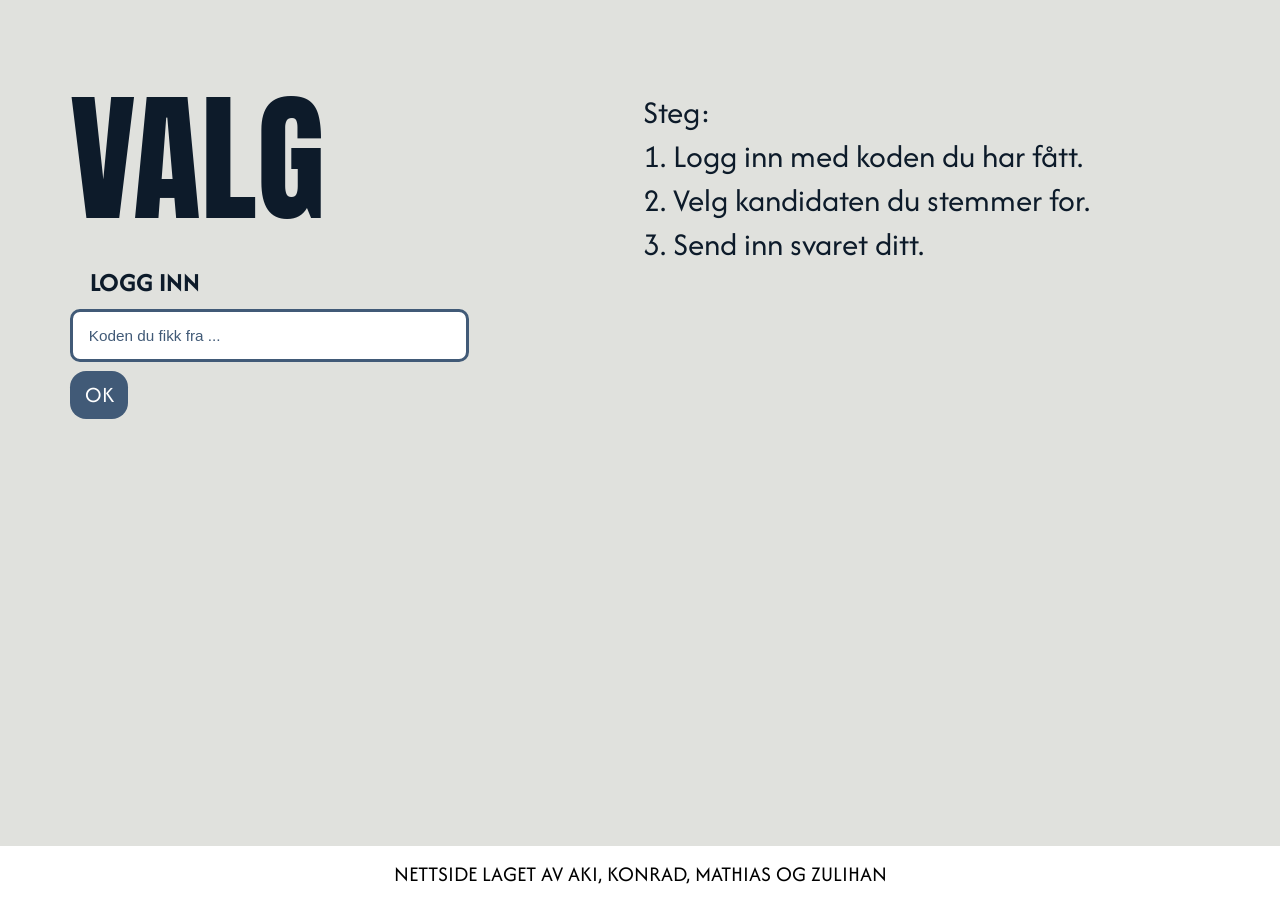
<file: index.html>
<!DOCTYPE html>
<html lang="en">
<head>
    <meta charset="UTF-8">
    <meta name="viewport" content="width=device-width, initial-scale=1.0">
    <title>Valg</title>
    <link rel="stylesheet" href="style.css">

    <!-- Anton og Afacad font -->
    <link rel="preconnect" href="https://fonts.googleapis.com">
    <link rel="preconnect" href="https://fonts.gstatic.com" crossorigin>
    <link href="https://fonts.googleapis.com/css2?family=Afacad:wght@400..700&family=Anton&display=swap" rel="stylesheet">
</head>
<body>
    <div class="divBoks">
        <div class="høyre">
            <p class="anton overskrift">VALG</p>
            <p class="afacadBold loggInn">LOGG INN</p>
            <input type="text" class="kodeBoks" id="kode" placeholder="Koden du fikk fra ..." required>
            <button type="submit" class="okKnapp" id="okKnapp" onclick="okKnapp()">OK</button>
        </div>
        <div class="venstre">
            <div class="instruksjoner">
                <p class="afacad instruksjoner">
                    Steg: <br>
                    1. Logg inn med koden du har fått.<br>
                    2. Velg kandidaten du stemmer for. <br>
                    3. Send inn svaret ditt. <br>
                </p>
            </div>
        </div>
    </div>
    <div class="bunn"><p class="afacad">NETTSIDE LAGET AV AKI, KONRAD, MATHIAS OG ZULIHAN</p></div>
    <script src="script.js"></script>
</body>
</html>
</file>
<file: style.css>
body {
    margin: 0;
    padding: 0;
    background-color: #E0E1DD;
}

.anton {
  font-family: "Anton", sans-serif;
  font-weight: 400;
  font-style: normal;
}

.afacad {
  font-family: "Afacad", sans-serif;
  font-optical-sizing: auto;
  font-weight: 400;
  font-style: normal;
}


.afacadBold {
  font-family: "Afacad", sans-serif;
  font-optical-sizing: auto;
  font-weight: 700;
  font-style: normal;
}

.divBoks {
    width: 100vw;
    height: 100vh;
    display: flex;
    flex-direction: row;
}

.høyre {
    width: 45vw;
    height: 100vh;
    padding-left: 5.5vw;
    display: flex;
    flex-direction: column;
    justify-content: flex-start;
    align-items: flex-start;
}

.overskrift {
    margin-top: 6vh;
    margin-bottom: 0;
    font-size: 15.5vmin;
    color: #0D1B2A;
}

.loggInn {
    margin-left: 1.5vw;
    margin-top: 0;
    margin-bottom: 0;
    font-size: 3vmin;
    color: #0D1B2A;
}

.klasser {
    appearance: none;
    font-family: "Afacad";
    color: #415A77;
    border-color: #415A77;
    border-width: 0.4vmin;
    border-radius: 1.1vmin;
    margin-top: 0.7vh;
    width: 31vw;
    height: 6vh;
    font-size: 2vmin;
    padding-left: 1.2vw;
}

.kodeBoks {
    appearance: none;
    border-style: solid;
    border-color: #415A77;
    border-width: 0.4vmin;
    border-radius: 1.1vmin;
    margin-top: 1vh;
    width: 29.33vw;
    height: 5vh;
    padding-left: 1.2vw;
    font-size: 1.7vmin;
    color: #415A77;
}

.kodeBoks::placeholder {
    color: #415A77;
}

.okKnapp {
    appearance: none;
    border-style: none;
    background-color: #415A77;
    color: #ffffff;
    margin-top: 1vh;
    width: 4.5vw;
    height: 5.3vh;
    font-family: "Afacad";
    font-size: 2.5vmin;
    border-radius: 1.8vmin;
    transition: background-color ease 0.3s;
}

.okKnapp:active {
    background-color: #1B263B;
}

.instruksjoner {
    color: #0D1B2A;
    font-size: 3.65vmin;
    margin-top: 5vh;
}

.venstre {
    width: 50vw;
    height: 100vh;
    display: flex;
    justify-content: flex-start;
    align-items: flex-start;
}

.instruksjoner {
    display: flex;
    align-items: center;
}

.bunn {
    position:absolute;
    bottom: 0;
    left: 0;
    width: 100vw;
    height: 6vh;
    background-color: #ffffff;
    color: #000000;
    display: flex;
    justify-content: center;
    align-items: center;
    font-size: 2.4vmin;
    letter-spacing: 20%;
}
</file>
